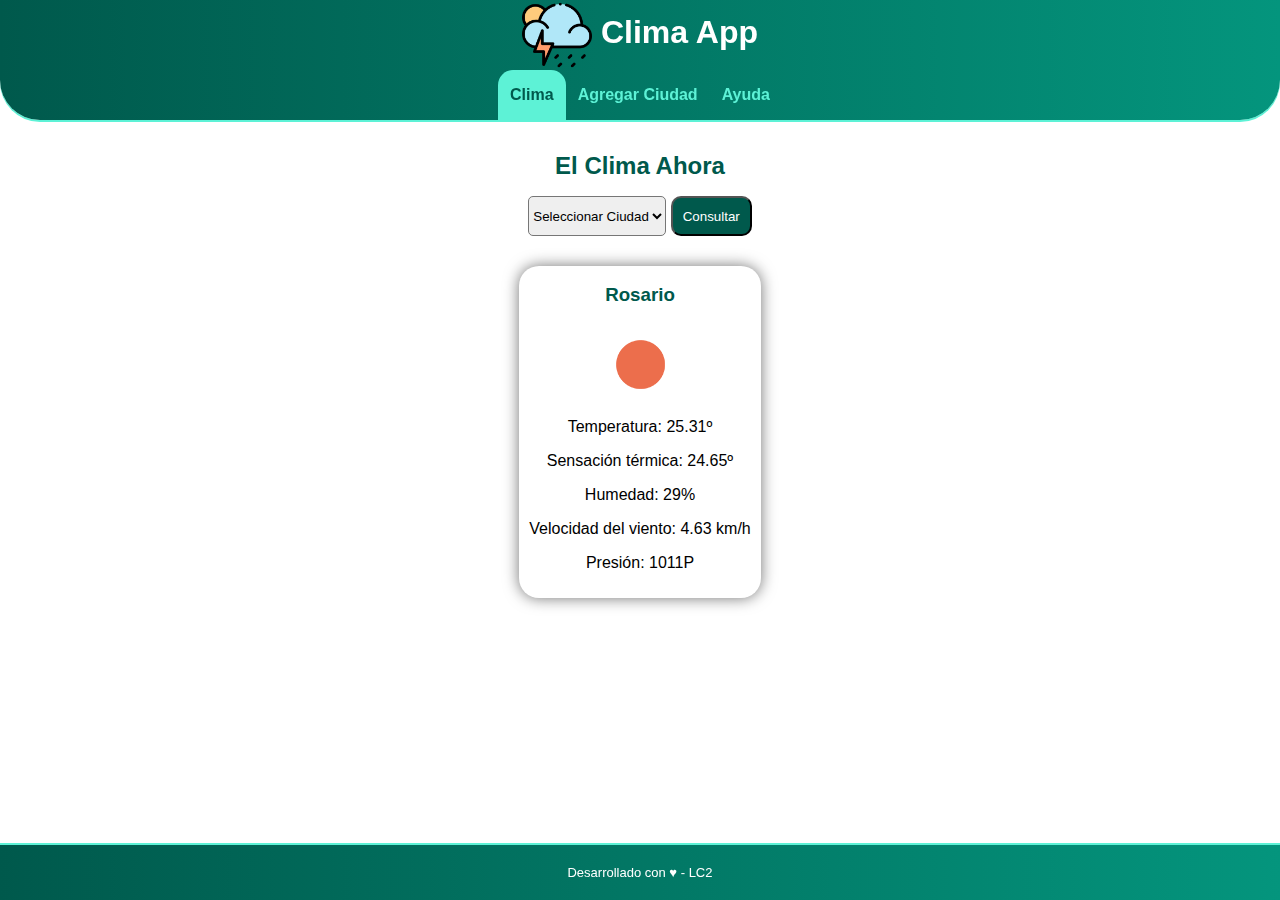
<file: index.html>
<!DOCTYPE html>
<html lang="es">
  <head>
    <link rel="icon" type="image/png" sizes="16x16" href="favicon.png" />
    <meta charset="UTF-8" />
    <meta name="viewport" content="width=device-width, initial-scale=1.0" />
    <title>Clima App</title>
    <!-- Estilos CSS -->
    <link rel="stylesheet" href="css/common.css" />
    <link rel="stylesheet" href="css/pages/index.css">
  </head>
  <body>
    <header>
      <h1>
        <img src="img/img.png" alt="Clima APP">
        <span>Clima App</span>
      </h1>
      <nav>
        <ul>
          <li class="current-page"><a href="#">Clima</a></li>
          <li><a href="add-city.html">Agregar Ciudad</a></li>
          <li><a href="help.html">Ayuda</a></li>
        </ul>
      </nav>
    </header>
    <!-- Contenido principal de la página -->
    <main>
      <h2>El Clima Ahora</h2>
      <section id="form-city-list">
        <!-- Sección donde se debe colocar el formulario, con el select y el
botón de consultar -->
        <form action="" method="post">
          <select name="ciudad" id="ciudad">
            <option value="" disabled selected>Seleccionar Ciudad</option>
            <option value="Rosario">Rosario</option>
            <option value="Rafaela">Rafaela</option>
          </select>
          <button type="submit">Consultar</button>
        </form>
      </section>
      <section id="section-weather-result">
        <!-- Sección donde se debe mostrar el clima de la ciudad -->
        <div class="card">
          <h3>Rosario</h3>
          <img src="img/01d@2x.png" alt="" />
          <p>Temperatura: 25.31º</p>
          <p>Sensación térmica: 24.65º</p>
          <p>Humedad: 29%</p>
          <p>Velocidad del viento: 4.63 km/h</p>
          <p>Presión: 1011P</p>
        </div>
      </section>
    </main>
    <footer>
      <p>Desarrollado con ♥ - LC2</p>
    </footer>
  </body>
</html>
</file>
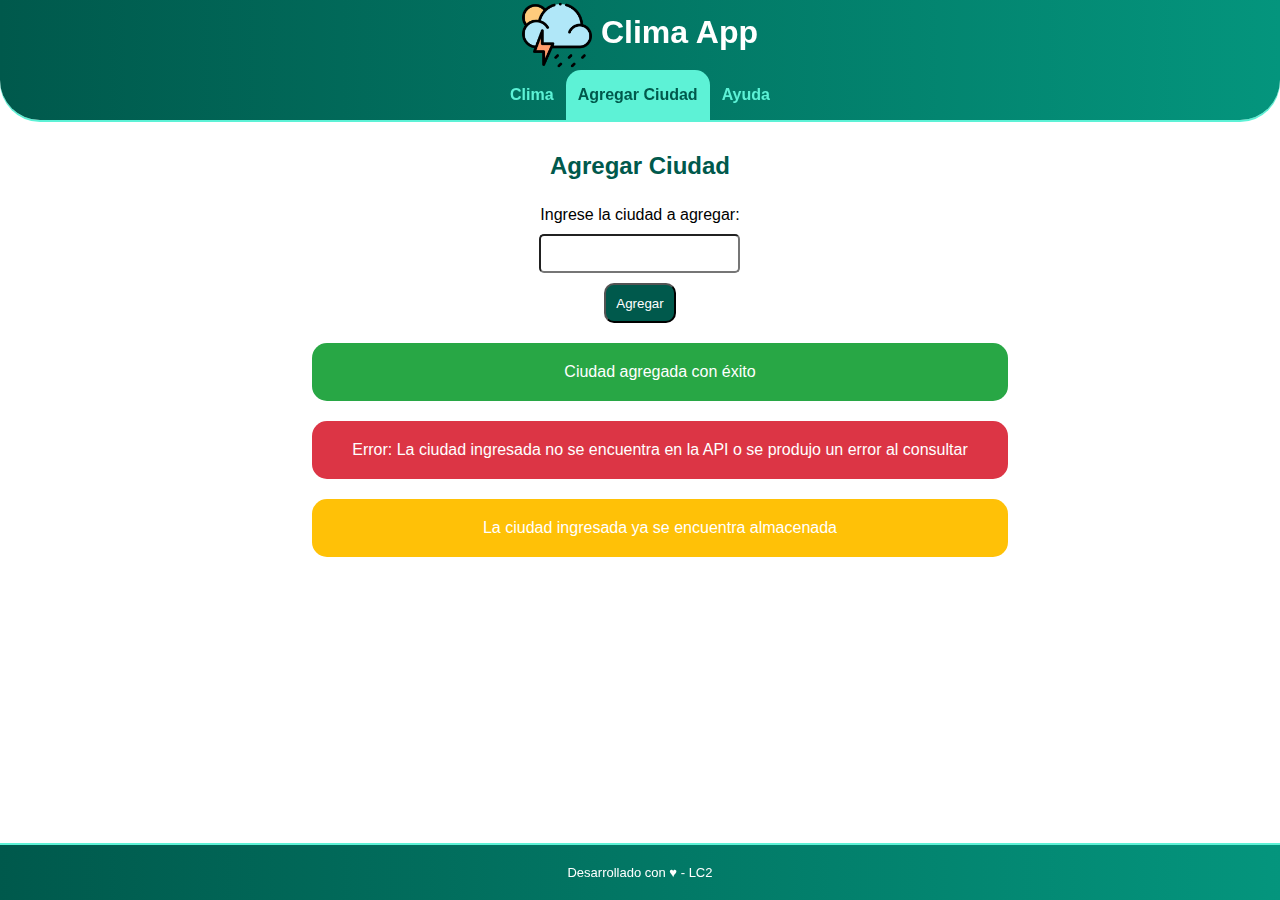
<file: add-city.html>
<!DOCTYPE html>
<html lang="es">
  <head>
    <meta charset="UTF-8" />
    <link rel="icon" type="image/png" sizes="16x16" href="favicon.png" />
    <meta name="viewport" content="width=device-width, initial-scale=1.0" />
    <title>Clima App</title>
    <!-- Estilos CSS -->
    <link rel="stylesheet" href="css/common.css" />
    <link rel="stylesheet" href="css/pages/add-city.css">
  </head>
  <body>
    <header>
      <h1>
        <img src="img/img.png" alt="Clima APP">
        <span>Clima App</span>
      </h1>
      <nav>
        <ul>
          <li><a href="index.html">Clima</a></li>
          <li class="current-page"><a href="#">Agregar Ciudad</a></li>
          <li><a href="help.html">Ayuda</a></li>
        </ul>
      </nav>
    </header>
    <!-- Contenido principal de la página -->
    <main>
      <h2>Agregar Ciudad</h2>
      <section id="formcity">
        <form action="" method="post">
          <div class="form-group"><label for="ciudad">Ingrese la ciudad a agregar:</label></div>
          <div class="form-group"><input type="text" name="ciudad" id="ciudad"></div>
          <div class="form-group"><button type="submit">Agregar</button></div>
          <div id="success" class="message">Ciudad agregada con éxito</div>
          <div id="error" class="message">Error: La ciudad ingresada no se encuentra en la API o se produjo un error al consultar</div>
          <div id="warning" class="message"> La ciudad ingresada ya se encuentra almacenada</div>
        </form>
      </section>
    </main>
    <footer>
      <p>Desarrollado con ♥ - LC2</p>
    </footer>
  </body>
</html>
</file>
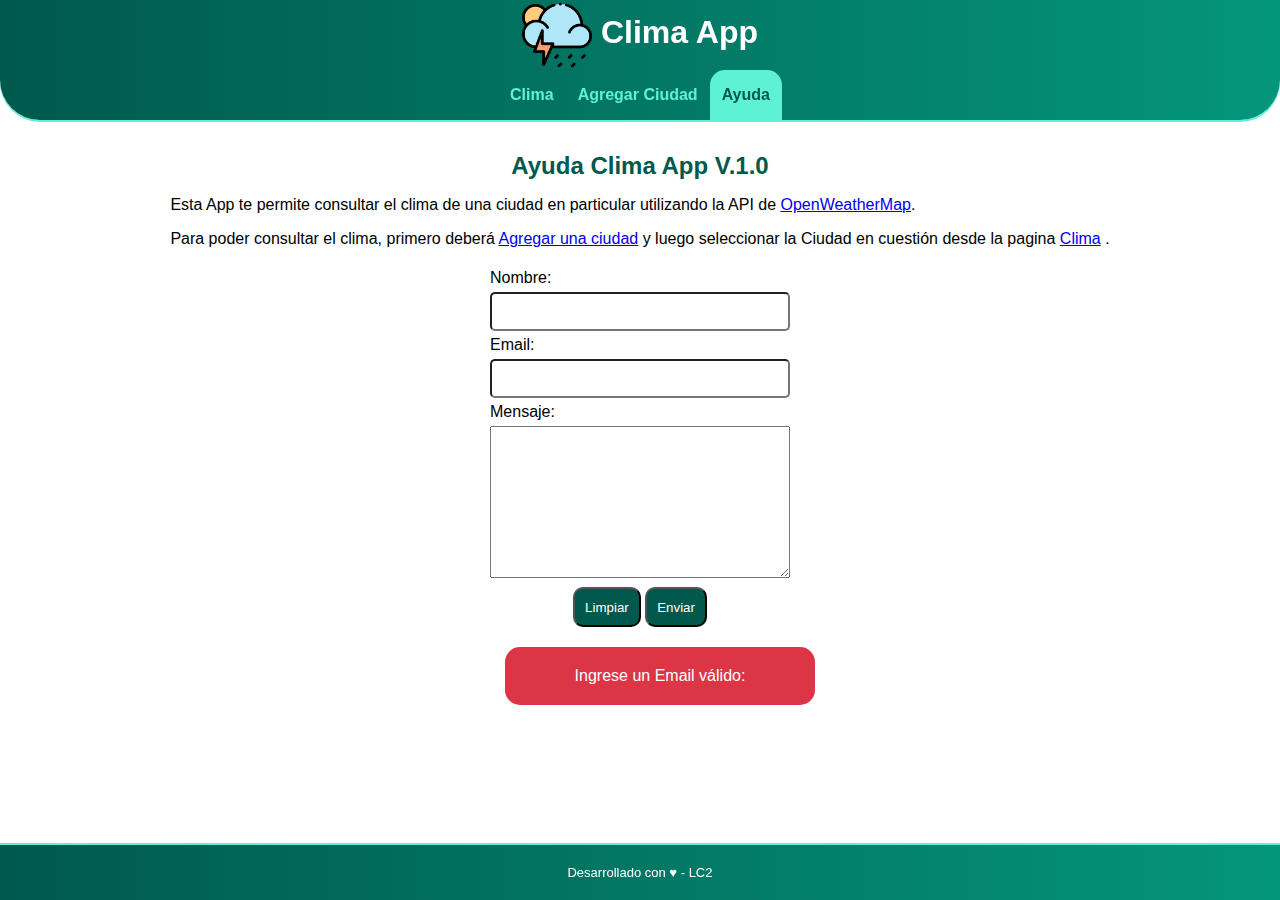
<file: help.html>
<!DOCTYPE html>
<html lang="es">
  <head>
    <meta charset="UTF-8" />
    <link rel="icon" type="image/png" sizes="16x16" href="favicon.png" />
    <meta name="viewport" content="width=device-width, initial-scale=1.0" />
    <title>Clima App</title>
    <!-- Estilos CSS -->
    <link rel="stylesheet" href="css/common.css" />
    <link rel="stylesheet" href="css/pages/help.css">
  </head>
  <body>
    <header>
      <h1>
        <img src="img/img.png" alt="Clima APP">
        <span>Clima App</span>
      </h1>
      <nav>
        <ul>
          <li><a href="index.html">Clima</a></li>
          <li><a href="add-city.html">Agregar Ciudad</a></li>
          <li class="current-page"><a href="#">Ayuda</a></li>
        </ul>
      </nav>
    </header>
    <!-- Contenido principal de la página -->
    <main>
      <h2>Ayuda Clima App V.1.0</h2>
      <section>
        <div class="card">
          <p>
            Esta App te permite consultar el clima de una ciudad en particular
            utilizando la API de <a target="_blank" href="https://openweathermap.org/api">OpenWeatherMap</a>.
          </p>
          <p>
            Para poder consultar el clima, primero deberá
            <a href="add-city.html">Agregar una ciudad</a> y luego seleccionar
            la Ciudad en cuestión desde la pagina
            <a href="index.html">Clima</a> .
          </p>
        </div>
      </section>
      <section id="help">
          <form action="" method="post">
            <div class="form-group"><label for="nombre">Nombre: </label></div>
            <div class="form-group"><input type="text" name="nombre" id="nombre"> </div>
            <div class="form-group"><label for="email">Email: </label></div>
            <div class="form-group"><input type="email" name="email" id="email"> </div>
            <div class="form-group"><label for="mensaje">Mensaje: </label></div>
            <div class="form-group"><textarea name="mensaje" id="mensaje" cols="30" rows="10"></textarea></div>
            <div class="btn-group"><button>Limpiar</button> <button>Enviar</button></div>
            <div id="error" class="message">Ingrese un Email válido:</div>
          </form>
          
      </section>
      
    </main>
    <footer>
      <p>Desarrollado con ♥ - LC2</p>
    </footer>
  </body>
</html>
</file>
<file: css/common.css>
* {
  box-sizing: border-box;
  margin: 0;
  padding: 0;
  font-family: "Lucida Sans", "Lucida Sans Regular", "Lucida Grande", "Lucida Sans Unicode", Geneva, Verdana, sans-serif;
}

:root {
  
  /* Declaro variables CSS con colores principales */
  --color-theme: #00594c;
  --color-active: #5df2d6;
  --color-back-active: #04957d;
  --color-gradient: linear-gradient(to right, var(--color-theme), var(--color-back-active));

}
body {
  height: 100%;
  width: 100%;
}

ul {
  list-style: none;
  padding: 0;
  margin: 0;
}
button,
a {
  user-select: none;
  -webkit-user-select: none;
}
header {
  position: fixed;
  top: 0;
  width: 100%;
  background: var(--color-gradient);
  border-bottom-left-radius: 40px;
  border-bottom-right-radius: 40px;
  box-shadow: 0px 2px 0px 0px #5df2d6;
}
nav > ul {
  display: flex;
  justify-content: space-between;
  justify-content: center;
}
nav li {
  flex: 0 0 auto;
}
nav li a {
  display: block;
  padding: 16px 12px;
  text-align: center;
  text-decoration: none;
  font-size: 1em;
  font-weight: bold;
  color: var(--color-active);
}

nav li.current-page a {
  color: var(--color-theme);
  background-color: var(--color-active);
  pointer-events: none;
  border-top-left-radius: 15px;
  border-top-right-radius: 15px;

}

main {
  margin-top: 120px;
  overflow: auto;
  padding: 16px;
  padding-bottom: 60px;
  height: calc(100% - 120px);
}
h1 {
  text-align: center;
  margin: 0;
  color: white;
}
h1 > img {
  width: 70px;
  vertical-align: middle;
}
h2 {
  color: var(--color-theme);
  margin: 16px 0;
  text-align: center;
}
h3 {
  color: var(--color-theme);
  margin: 8px 0;
}
main section {
  display: flex;
  justify-content: space-around;
}
footer {
  position: fixed;
  bottom: 0px;
  background: var(--color-gradient);
  width: 100%;
  text-align: center;
  padding-top: 10px;
  padding-bottom: 10px;
  box-shadow: 0px 0px 0px 2px #5df2d6;
}
footer p {
  font-size: small;
  color: white;
}
main p {
  margin-bottom: 16px;
}

button {
  height: 40px;
  border-radius: 10px;
  padding: 10px;
  color: white;
  background-color: #00594c;
}

input {
  padding: 10px;
  border-radius: 5px;
}

.message {
  width: 100%;
  text-align: center;
  margin: 20px;
  padding: 20px;
  color: white;
  border-radius: 15px;
}

#success {
  background-color: #28a745;
}

#error {
  background-color: #dc3545;
}

#warning {
  background-color: #ffc107;
}

/* Media Query: Estilos a aplicar sólo en pantallas mayores a 400px */
@media (min-width: 400px) {
  main {
    padding-left: 10%;
    padding-right: 10%;
  }
  footer {
    padding-top: 20px;
    padding-bottom: 20px;
  }
}
</file>
<file: css/pages/index.css>
#ciudad {
    height: 40px;
    border-radius: 5px;
}

.card {
    margin-top: 30px;
    border-radius: 20px;
    padding: 10px;
    text-align: center;
    box-shadow: 0px 0px 15px rgba(0, 0, 0, 0.55);
}
</file>
<file: css/pages/add-city.css>
#formcity {
    display: flex;
    text-align: center;
    justify-content: space-around;
}

.form-group {
    margin: 10px;
}
</file>
<file: css/pages/help.css>
#help {
    display: flex;
    justify-content: space-around;
}

label{
    text-align: left;
}

.form-group {
    margin: 5px;
}

.btn-group {
    text-align: center;
}

input {
    width: 300px;
}

textarea {
    width: 300px;
}
</file>
